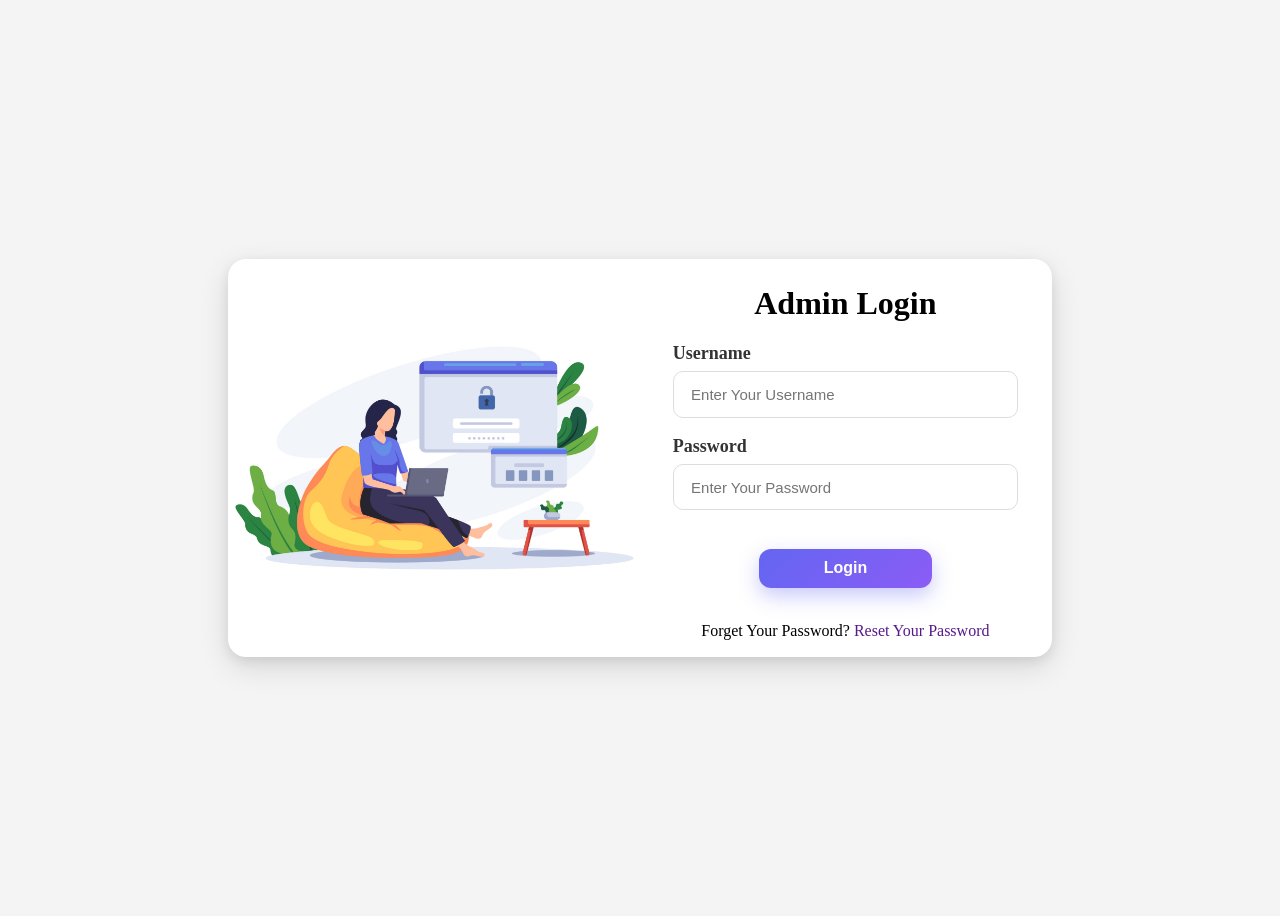
<file: front-end/index.html>
<!DOCTYPE html>
<html lang="en">
<head>
    <meta charset="UTF-8">
    <meta name="viewport" content="width=device-width, initial-scale=1.0">
    <title>E - Library</title>
    <link rel="Stylesheet" href="./css/index.css" />
</head>
<body>
    <div class="main-logincontainer">
        <div class="main-logincontainer-left">
            <img src="./image/login.png" alt="Image"/>
        </div>
        <div class="main-logincontainer-right">
            <h1>Admin Login</h1>
            <form class="main-logincontainer-right-form" id="LoginForm">
                <div class="main-logincontainer-right-form-div">
                    <label>Username</label>
                    <input type="text" placeholder="Enter Your Username" id="username" />
                </div>
                <div class="main-logincontainer-right-form-div">
                    <label>Password</label>
                    <input type="password" placeholder="Enter Your Password" id="password" />
                </div>
            <input type="submit" value="Login" id="button" class="main-logincontainer-right-button"/>
            <p>Forget Your Password? <a href="" class="main-logincontainer-right-resetbutton">Reset Your Password</a></p>
            </form>
            
        </div>
    </div>
</body>
<script src="./js/index.js"></script>
</html>
</file>
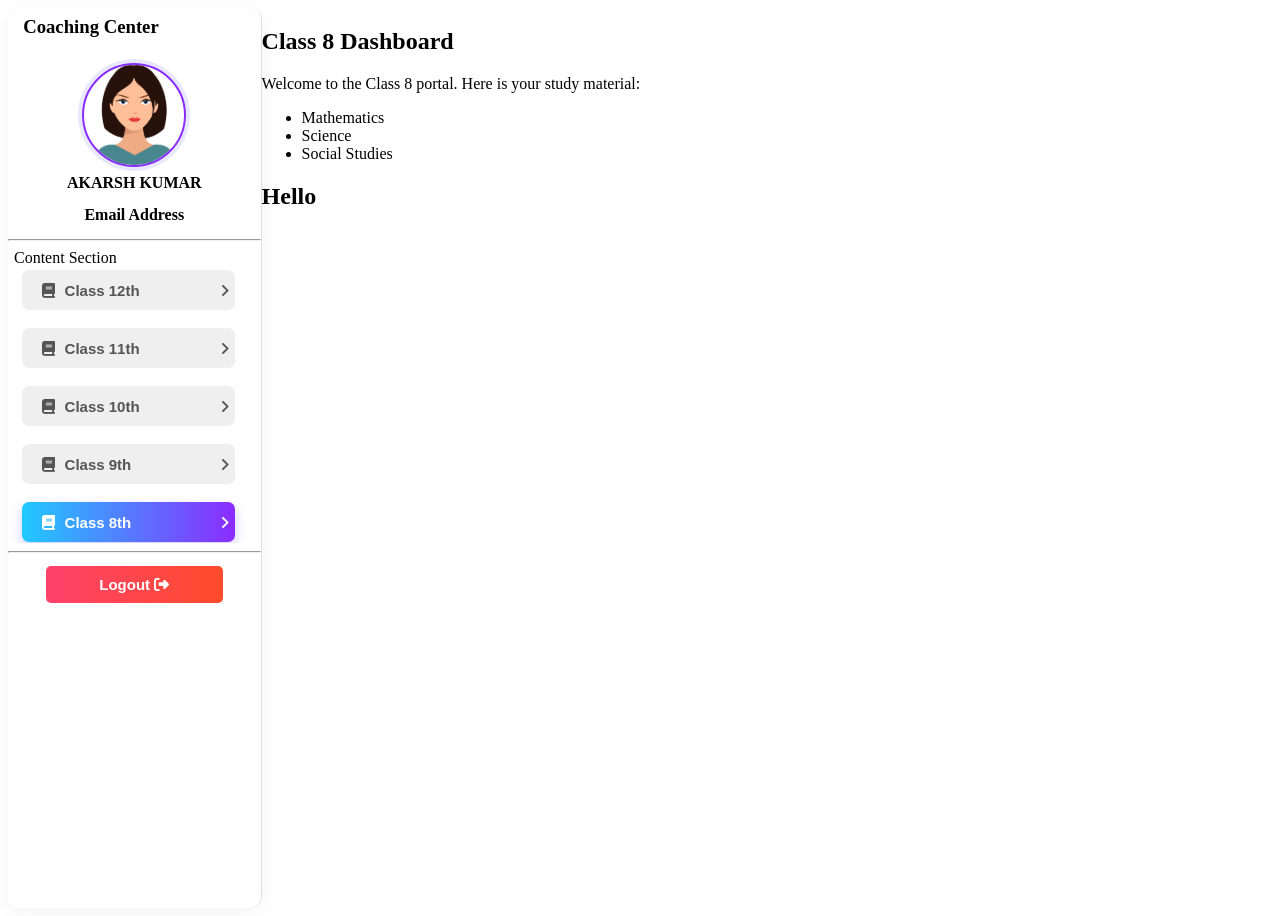
<file: front-end/notes/notes.html>
<!DOCTYPE html>
<html lang="en">

<head>
    <meta charset="UTF-8">
    <meta name="viewport" content="width=device-width, initial-scale=1.0">
    <title>E-Library</title>
    <link rel="Stylesheet" href="notes.css" />
    <link rel="stylesheet" href="https://cdnjs.cloudflare.com/ajax/libs/font-awesome/6.5.2/css/all.min.css">
</head>

<body>
    <section class="dashboardsection">
        <div class="dashboardsection-div">
            <div class="dashboardsection-div-left">
                <h3>Coaching Center</h3>
                <div class="dashboardsection-div-left-profilesection">
                    <div class="dashboardsection-div-left-profile">
                        <div class="dashboardsection-div-left-profile-image">
                            <img src="../image/profile.png" alt="profilepic" />
                        </div>
                        <p>AKARSH KUMAR</p>
                        <p>Email Address</p>
                    </div>

                </div>
                <hr>
                <div class="dashboardsection-div-left-contentsection">
                    <div class="dashboardsection-div-left-content">
                        <p>Content Section</p>
                        <button class="dashboardsection-div-left-contentsection-button" onclick="loadPage('Class12')" data-page="Class12">
                            <i class="fa-solid fa-book"></i>
                            Class 12th
                            <span style="margin-left: auto"><i class="fa-solid fa-angle-right" ></i></span>
                        </button><br>
                            
                        <button class="dashboardsection-div-left-contentsection-button" onclick="loadPage('Class11')" data-page="Class11">
                            <i class="fa-solid fa-book"></i>
                            Class 11th
                            <span style="margin-left: auto"><i class="fa-solid fa-angle-right" ></i></span>
                        </button><br>
                        <button class="dashboardsection-div-left-contentsection-button" onclick="loadPage('Class10')" data-page="Class10">
                            <i class="fa-solid fa-book"></i>
                            Class 10th
                            <span style="margin-left: auto"><i class="fa-solid fa-angle-right" ></i></span>
                        </button><br>
                        <button class="dashboardsection-div-left-contentsection-button" onclick="loadPage('Class9')" data-page="Class9">
                            <i class="fa-solid fa-book"></i>
                            Class 9th
                            <span style="margin-left: auto"><i class="fa-solid fa-angle-right" ></i></span>
                        </button><br>
                        <button class="dashboardsection-div-left-contentsection-button" onclick="loadPage('Class8')" data-page="Class8">
                            <i class="fa-solid fa-book"></i>
                            Class 8th
                            <span style="margin-left: auto"><i class="fa-solid fa-angle-right" ></i></span>
                        </button>
                    </div>
                </div>
                <hr>
                <div class="dashboardsection-div-left-logoutsection">
                <button type="button" class="dashboardsection-div-left-logoutbutton" onclick="Logout()">
                    Logout
                    <i class="fa-solid fa-right-from-bracket"></i>
                    
                </button>
                </div>
            </div>




            <!-- Right Content Section -->
            <div class="dashboardsection-div-right" id="main-content">
                <h1 class="h1">👋Welcome Back!</h1>
                <p class="p">AKARSH KUMAR</p>
            </div>
        </div>
    </section>
</body>

<script src="notes.js"></script>

</html>
</file>
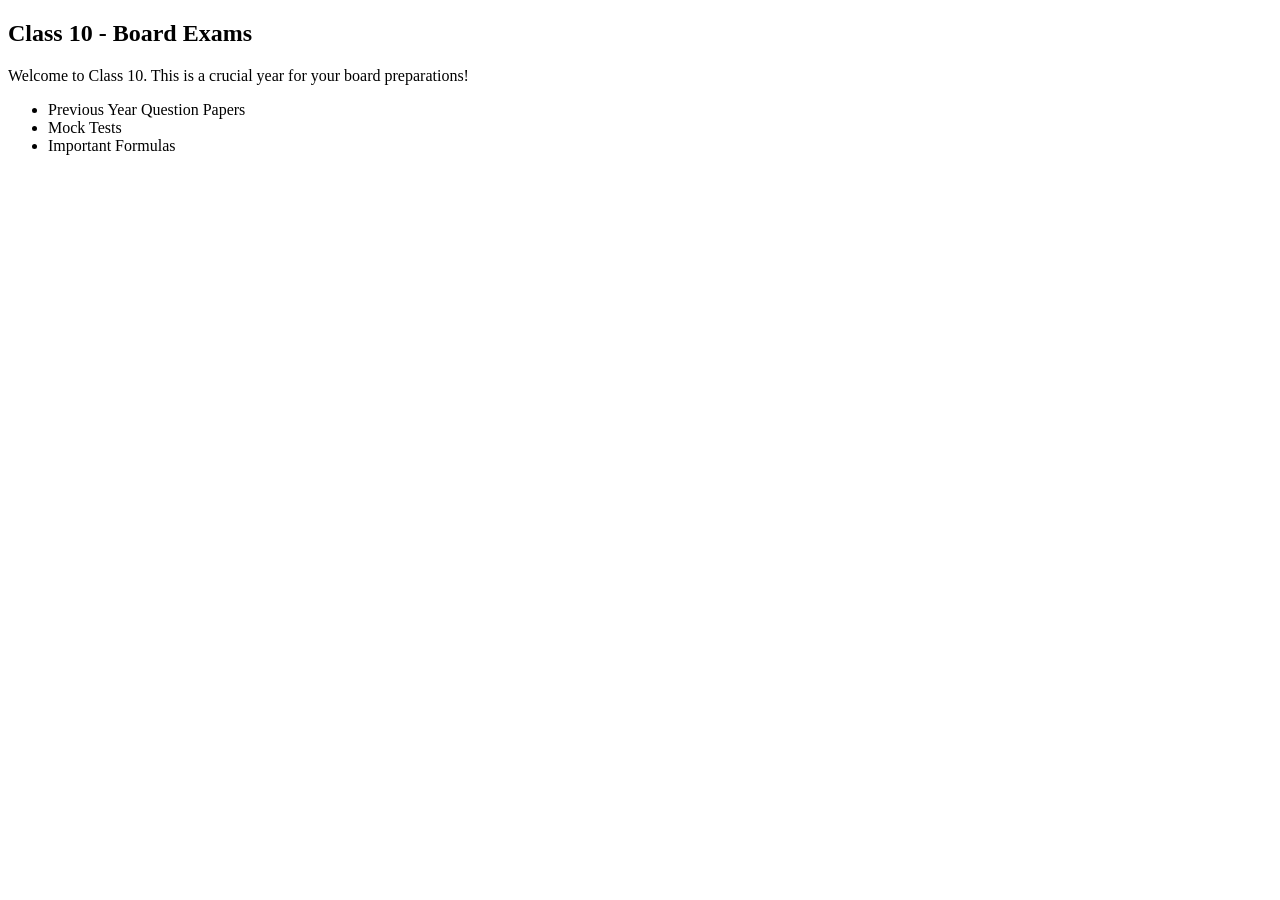
<file: front-end/notes/Classes/Class10.html>
<!DOCTYPE html>
<html lang="en">
<head>
    <meta charset="UTF-8">
    <meta name="viewport" content="width=device-width, initial-scale=1.0">
    <title>Document</title>
</head>
<body>
    <h2>Class 10 - Board Exams</h2>
<p>Welcome to Class 10. This is a crucial year for your board preparations!</p>
<ul>
    <li>Previous Year Question Papers</li>
    <li>Mock Tests</li>
    <li>Important Formulas</li>
</ul>
</body>
</html>
</file>
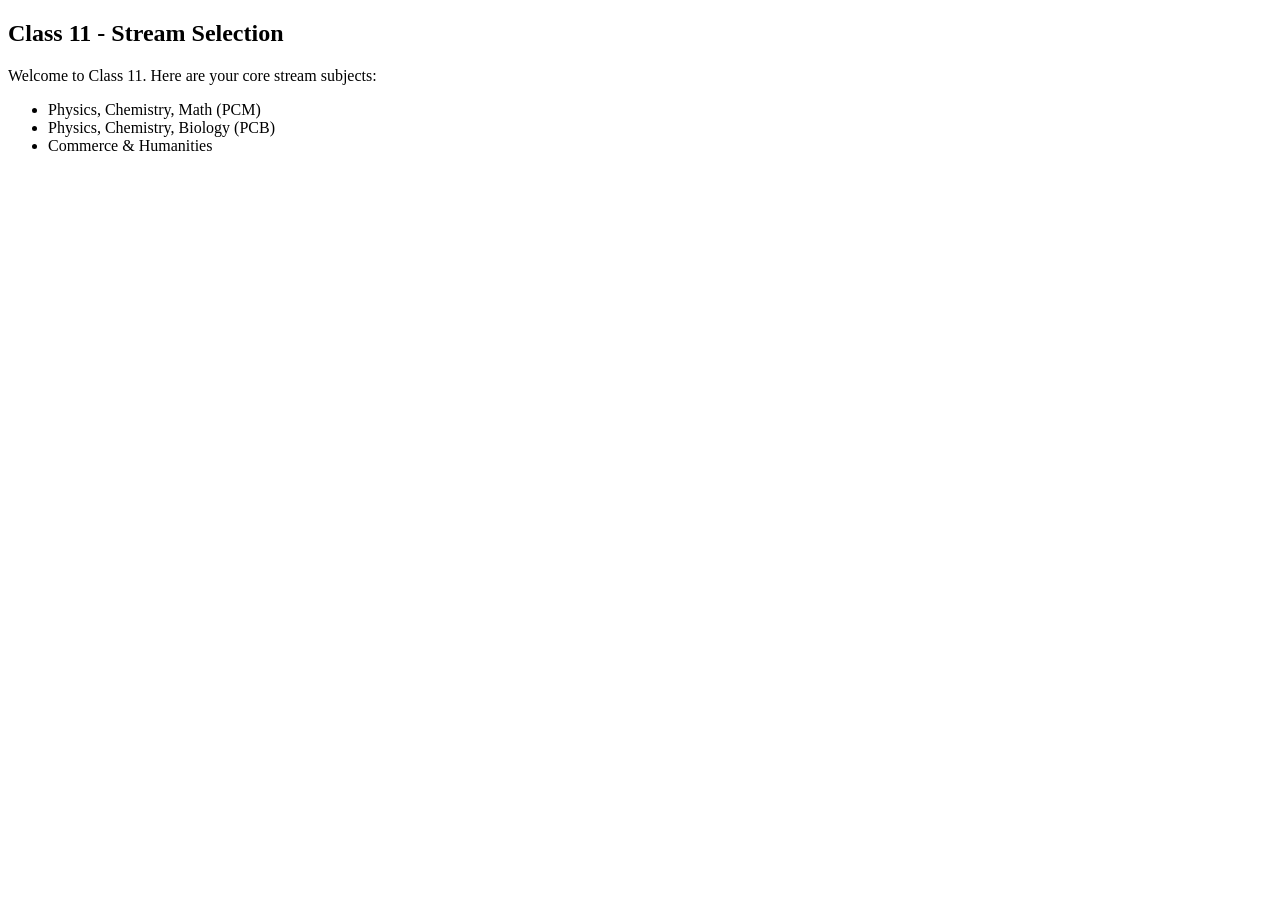
<file: front-end/notes/Classes/Class11.html>
<!DOCTYPE html>
<html lang="en">
<head>
    <meta charset="UTF-8">
    <meta name="viewport" content="width=device-width, initial-scale=1.0">
    <title>Document</title>
</head>
<body>
    <h2>Class 11 - Stream Selection</h2>
<p>Welcome to Class 11. Here are your core stream subjects:</p>
<ul>
    <li>Physics, Chemistry, Math (PCM)</li>
    <li>Physics, Chemistry, Biology (PCB)</li>
    <li>Commerce & Humanities</li>
</ul>
</body>
</html>
</file>
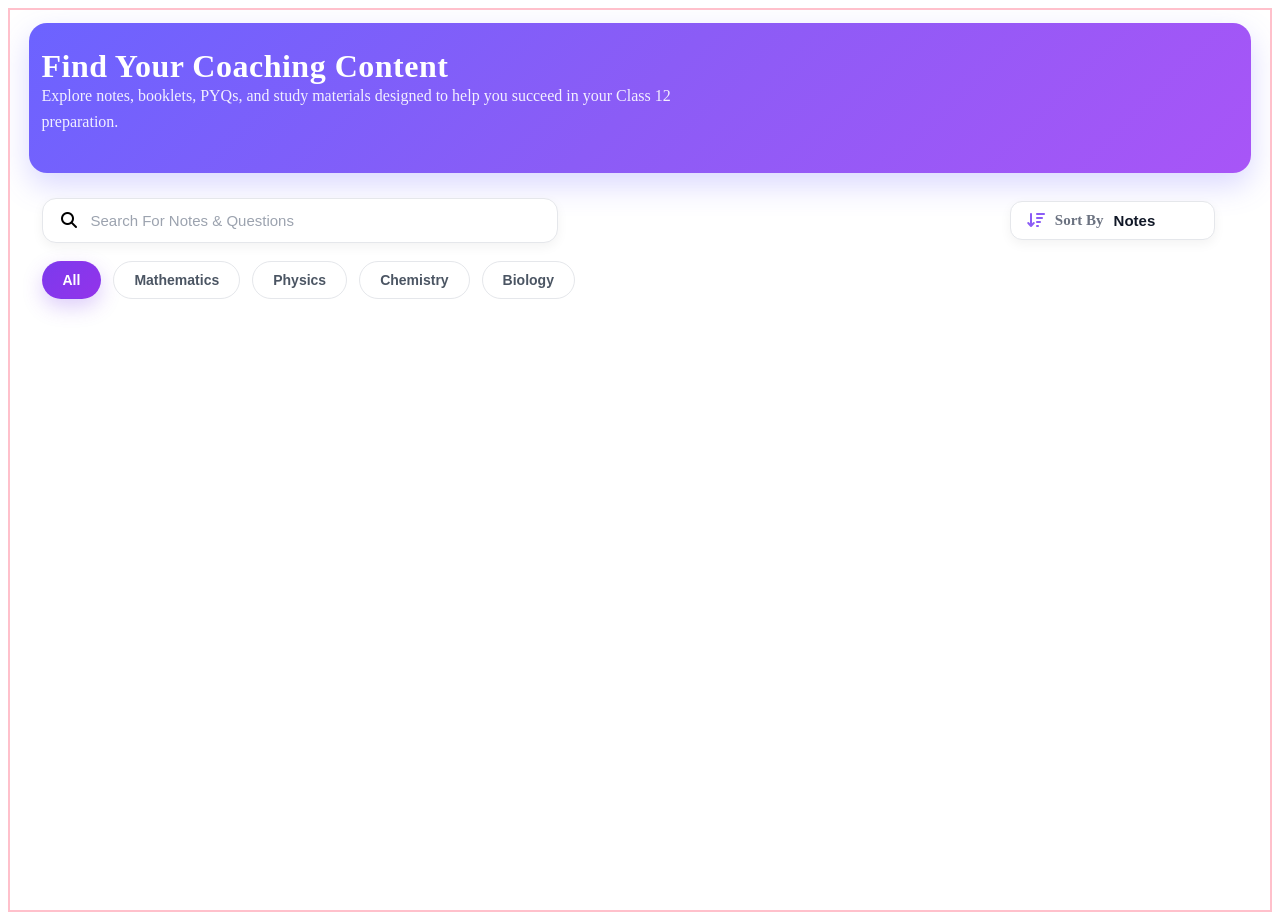
<file: front-end/notes/Classes/Class12.html>
<!DOCTYPE html>
<html lang="en">

<head>
    <meta charset="UTF-8">
    <meta name="viewport" content="width=device-width, initial-scale=1.0">
    <title>Class 12</title>
    <link rel="stylesheet" href="https://cdnjs.cloudflare.com/ajax/libs/font-awesome/6.5.2/css/all.min.css">
</head>

<style>
    .content {
        height: 100vh;
        overflow: scroll;
        border: 2px solid pink;
    }

    .content-mainheader {
        display: flex;
        flex-direction: column;
        align-items: center;
    }

    .content-mainheaderdiv {
        margin-top: 1%;
        margin-bottom: 1%;
        height: 125px;
        border: none;
        border-radius: 18px;
        box-shadow: 0 12px 30px rgba(108, 99, 255, 0.25);
        width: 95%;
        transition: 0.3s;
        padding: 1%;
        line-height: 10px;
        background: linear-gradient(135deg, #6C63FF 0%, #8B5CF6 50%, #A855F7 100%);
        color: white;
        display: flex;
        flex-direction: column;
        justify-content: center;

    }

    .content-mainheaderdiv:hover {
        transform: translateY(-3px);
        box-shadow: 0 18px 40px rgba(108, 99, 255, 0.35);
    }

    .content-mainheaderdiv h1 {
        margin: 0;
        font-size: 32px;
        font-weight: 700;
        letter-spacing: .5px;
    }

    .content-mainheaderdiv p {
        margin-top: 12px;
        margin-bottom: 0;
        font-size: 16px;
        color: rgba(255, 255, 255, .9);
        line-height: 1.6;
        max-width: 700px;
    }

    .content-mainsearchdiv {
        /* border: 2px solid salmon; */
        width: 95%;

        margin-top: 1%;
        display: flex;
        align-items: center;
    }

    .content-mainsearchdivcontainer {
        width: 40%;
        display: flex;
        align-items: center;
        gap: 12px;

        padding: 12px 18px;
        background: #fff;

        border: 1.5px solid #e5e7eb;
        border-radius: 14px;

        box-shadow: 0 4px 12px rgba(0, 0, 0, .05);
        transition: all .3s ease;
    }

    .content-mainsearchdivcontainer:hover {
        border-color: #c4b5fd;
        box-shadow: 0 8px 20px rgba(139, 92, 246, .12);
    }

    .content-mainsearchdivcontainer:focus-within {
        border-color: #8b5cf6;
        box-shadow: 0 0 0 4px rgba(139, 92, 246, .15);
    }

    .search-icon {
        color: #8b5cf6;
        font-size: 17px;
    }

    .content-search-input {
        flex: 1;
        border: none;
        outline: none;
        background: transparent;

        font-size: 15px;
        color: #111827;
        font-weight: 500;
    }

    .content-search-input::placeholder {
        color: #9ca3af;
    }

    .content-mainsearchdiv-filter {
        display: flex;
        align-items: center;
        gap: 10px;

        padding: 10px 16px;
        margin-left: auto;
        margin-right: 2%;

        background: #fff;
        border: 1px solid #e5e7eb;
        border-radius: 12px;

        box-shadow: 0 4px 12px rgba(0, 0, 0, 0.05);
        transition: all .25s ease;
    }

    .content-mainsearchdiv-filter:hover {
        border-color: #8b5cf6;
        box-shadow: 0 8px 20px rgba(139, 92, 246, .15);
    }

    .content-mainsearchdiv-filter i {
        color: #8b5cf6;
        font-size: 16px;
    }

    .content-mainsearchdiv-filter label {
        font-size: 15px;
        font-weight: 600;
        color: #6b7280;
    }

    .content-mainsearchdiv-filter select {
        border: none;
        outline: none;
        background: transparent;

        font-size: 15px;
        font-weight: 600;
        color: #111827;

        cursor: pointer;
        appearance: none;
        padding-right: 10px;
    }

    .content-mainchipsdiv {
        /* border: 2px solid greenyellow; */
        width: 95%;
        margin-top: 1%;
        display: flex;
        gap: 10px;
    }

    .content-mainchipsdiv {
        width: 95%;
        margin-top: 18px;
        display: flex;
        flex-wrap: wrap;
        gap: 12px;
    }

    .content-mainchipsdiv-chips {
        padding: 10px 20px;
        border: 1px solid #e5e7eb;
        border-radius: 999px;
        margin-bottom: 2%;
        background: #ffffff;
        color: #4b5563;

        font-size: 14px;
        font-weight: 600;

        cursor: pointer;
        transition: all 0.3s ease;

        display: flex;
        align-items: center;
        justify-content: center;
    }

    .content-mainchipsdiv-chips:hover {
        background: #f5f3ff;
        border-color: #8b5cf6;
        color: #8b5cf6;
        transform: translateY(-2px);
    }

    .content-mainchipsdiv-chips:active {
        transform: scale(0.96);
    }

    .content-mainchipsdiv-chips.active {
        background: linear-gradient(135deg, #7c3aed, #9333ea);
        color: #fff;
        border-color: transparent;
        box-shadow: 0 8px 20px rgba(124, 58, 237, .25);
    }

    #pdf-list {
        display: flex;
        flex-wrap: wrap;
        justify-content: space-around;
        gap: 10px;
    }

    .pdf-card {
        /* margin: 2%; */
        width: 300px;
        border: 1px solid #ddd;
        border-radius: 12px;
        overflow: hidden;
        background: white;
        display: flex;
        flex-direction: column;
    }

    .pdf-info {
        display: flex;
        padding: 15px;
        gap: 10px;
    }

    .pdf-icon {
        background: red;
        color: white;
        padding: 10px;
        height: fit-content;
        border-radius: 5px;
    }

    .pdf-title {
        font-weight: bold;
    }

    .pdf-meta {
        color: gray;
        font-size: 14px;
    }

    .pdf-actions {
        display: flex;
        justify-content: space-around;
        margin-top: auto;
        /* border: 2px solid gray; */
        padding: 15px;
    }

    .action-btn {
        text-decoration: none;
        padding: 8px 12px;
        background: #333;
        color: white;
        border-radius: 5px;
    }
</style>

<body>
    <section class="content">
        <div class="content-mainheader">
            <div class="content-mainheaderdiv">

                <h1>Find Your Coaching Content</h1>
                <p>Explore notes, booklets, PYQs, and study materials designed
                    to help you succeed in your Class 12 preparation.</p>
            </div>

            <!-- Search Container -->
            <div class="content-mainsearchdiv">
                <div class="content-mainsearchdivcontainer">
                    <i class="fa-solid fa-magnifying-glass"></i>
                    <input type="text" placeholder="Search For Notes & Questions" class="content-search-input" />

                </div>
                <div class="content-mainsearchdiv-filter">
                    <i class="fa-solid fa-arrow-down-wide-short"></i>

                    <label for="sort">Sort By</label>

                    <select id="sort">
                        <option>Notes</option>
                        <option>Booklet</option>
                        <option>Questions</option>
                    </select>
                </div>
            </div>

            <!-- Chips -->
            <div class="content-mainchipsdiv">
                <button class="content-mainchipsdiv-chips active">All</button>
                <button class="content-mainchipsdiv-chips">Mathematics</button>
                <button class="content-mainchipsdiv-chips">Physics</button>
                <button class="content-mainchipsdiv-chips">Chemistry</button>
                <button class="content-mainchipsdiv-chips">Biology</button>
            </div>
        </div>
        <!-- Content -->

        <div id="pdf-list"></div>

    </section>
</body>

</html>
</file>
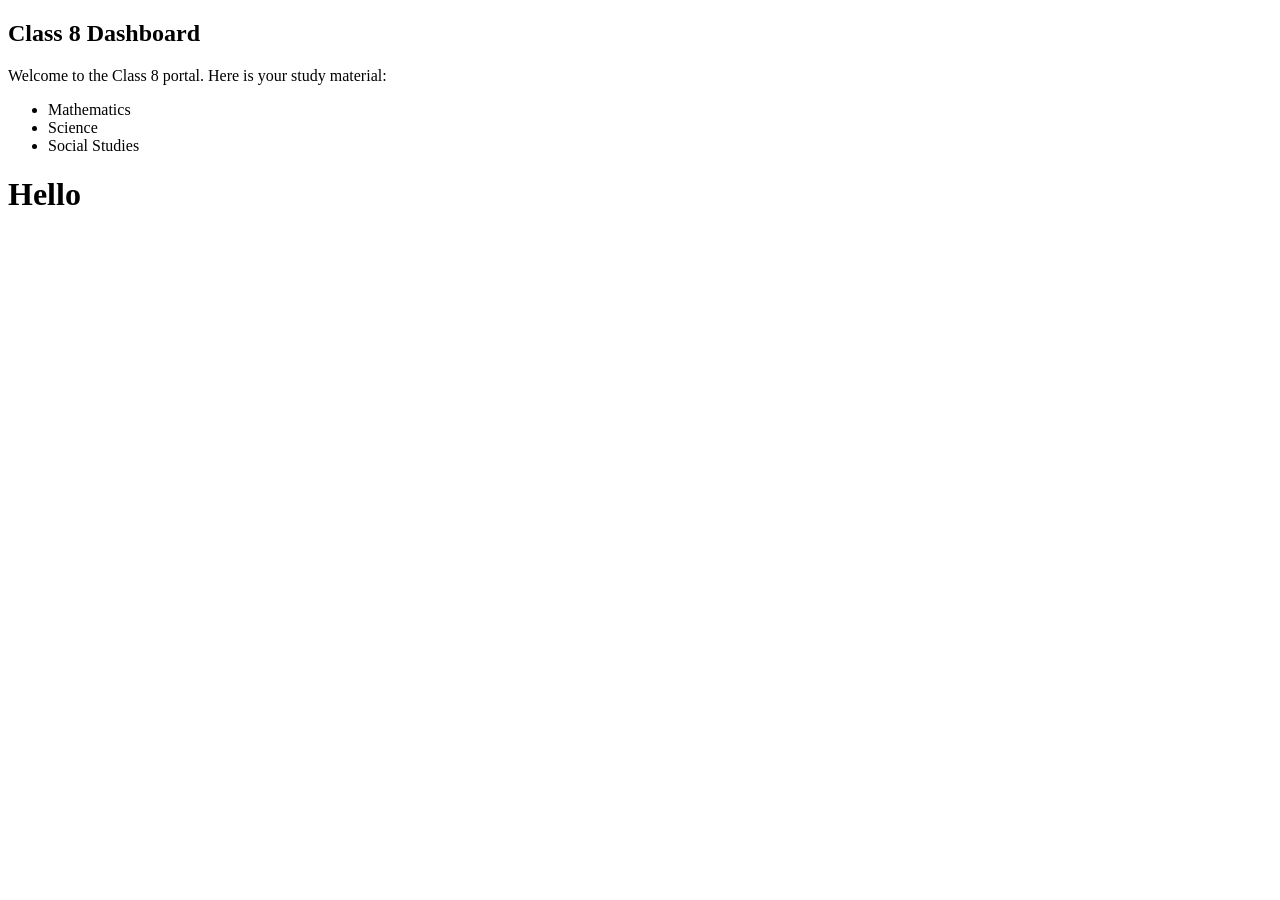
<file: front-end/notes/Classes/Class8.html>
<!DOCTYPE html>
<html lang="en">
<head>
    <meta charset="UTF-8">
    <meta name="viewport" content="width=device-width, initial-scale=1.0">
    <title>Document</title>
</head>



<body>
    <h2>Class 8 Dashboard</h2>
<p>Welcome to the Class 8 portal. Here is your study material:</p>
<ul>
    <li>Mathematics</li>
    <li>Science</li>
    <li>Social Studies</li>
</ul>
<h1>Hello</h1>
</body>
</html>
</file>
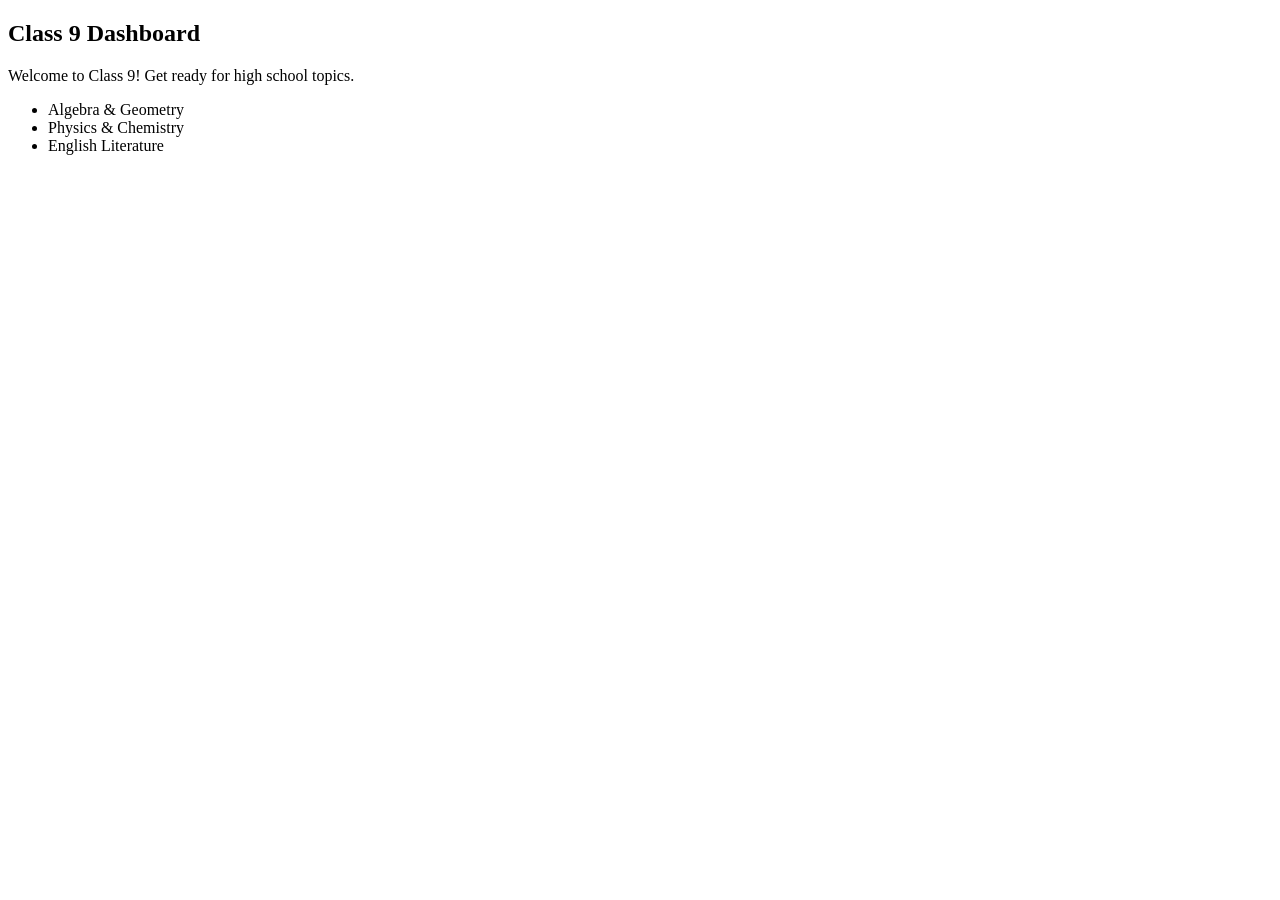
<file: front-end/notes/Classes/Class9.html>
<!DOCTYPE html>
<html lang="en">
<head>
    <meta charset="UTF-8">
    <meta name="viewport" content="width=device-width, initial-scale=1.0">
    <title>Document</title>
</head>
<body>
    <h2>Class 9 Dashboard</h2>
<p>Welcome to Class 9! Get ready for high school topics.</p>
<ul>
    <li>Algebra & Geometry</li>
    <li>Physics & Chemistry</li>
    <li>English Literature</li>
</ul>
</body>
</html>
</file>
<file: front-end/css/index.css>
body{
    background-color: #f4f4f4;
    display: flex;
    justify-content: center;
    align-items: center;
    height: 100vh;
    
}

.main-logincontainer{
    /* border: 2px solid green; */
    width: 65%;
    
    display: flex;
    
    background-color: white;
     box-shadow:
        0 10px 30px rgba(0, 0, 0, 0.12),
        0 4px 12px rgba(0, 0, 0, 0.08);

    border: 1px solid rgba(255,255,255,0.3);
    border-radius: 18px;
    overflow: hidden;
}
.main-logincontainer-left{
    /* border: 2px solid red; */
    flex: 1;
}
.main-logincontainer-left img{
    width: 100%;
    height: 100%;
    object-fit: cover;
}
.main-logincontainer-right{
    /* border: 2px solid palevioletred; */
    flex: 1;
}
.main-logincontainer-right h1{
    text-align: center;
    margin-top: 6%;
}
.main-logincontainer-right-form{
    
    display: flex;
    flex-direction: column;
    gap: 18px;
    margin: 0% 8%;
}
.main-logincontainer-right-form-div{
    display: flex;
    flex-direction: column;
}
.main-logincontainer-right-form-div label{
    margin-bottom: 2%;
    font-weight: 600;
    font-size: large;
    color: #333;
}
.main-logincontainer-right-form-div input{
    padding: 4% 5%;
    border: 1px solid #ddd;
    border-radius: 10px;
    font-size: 15px;
    outline: none;
    transition: 0.3s;
}
.main-logincontainer-right-form-div input:focus{
    border-color:#6366f1;
    box-shadow:0 0 0 4px rgba(99,102,241,0.15);
}
.main-logincontainer-right-button{
    margin: 6% 25% 0% 25%;
    background: linear-gradient(135deg, #6366f1, #8b5cf6);
    color: white;
    border: none;
    /* margin-top: 25px;
    margin-left: 30%; */
    padding: 3% 15%;
    font-size: 16px;
    font-weight: 600;
    border-radius: 12px;
    cursor: pointer;
    
    /* Shadow */
    box-shadow: 0 8px 20px rgba(99, 102, 241, 0.35);
    
    /* Animation */
    transition: all 0.3s ease;
}
.main-logincontainer-right-button:hover{
    transform: translateY(-3px);
    box-shadow: 0 12px 28px rgba(99, 102, 241, 0.45);
    background: linear-gradient(135deg, #4f46e5, #7c3aed);
}
.main-logincontainer-right-button:active{
    transform: translateY(1px);
    box-shadow: 0 12px 28px rgba(99, 102, 241, 0.03);
}
.main-logincontainer-right p{
    text-align: center;
}

.main-logincontainer-right-resetbutton{
    text-decoration: none;
    
}
</file>
<file: front-end/notes/notes.css>
body{
    background-color: white;
}
.dashboardsection{
    border: none;
}
.dashboardsection-div{
    /* border: 2px solid violet; */
    display: flex;
    width: 100%;
    height: 100vh;
}
.dashboardsection-div-left{
    /* border: 2px solid red; */
    width: 20%;
    border: none;
    border-radius: 12px;
    border-right: 1px solid #e0e0e0;
    box-shadow: 0 4px 20px rgba(0, 0, 0, 0.05); /* A soft shadow for depth */
    overflow: hidden;
}
.dashboardsection-div-left h3{
    margin-left: 6%;
    line-height: 0%;
}
.dashboardsection-div-left-profilesection{
    /* border: 2px solid gray; */
    display: flex;
    flex-direction: column;
    align-items: center;
    /* height: 30%; */
    justify-content: center;
    
    
}
.dashboardsection-div-left-profile{
    
    width: 100%;
    height: 100%;
    background-color: white;
    

    /* border: 1px solid rgba(255,255,255,0.3); */
    
    overflow: hidden;
    display: flex;
    flex-direction: column;
    align-items: center;
    
}
.dashboardsection-div-left-profile-image{
    margin-top: 7%;
    width: 100px;
    height: 100px;
    border: 2px solid #8b2cff;
    box-shadow:0 0 0 4px rgba(99,102,241,0.15);
    border-radius: 50%;
    overflow: hidden;
}
.dashboardsection-div-left-profile img{
    width: 100%;
    height: 100%;
    object-fit:contain;
    
}
.dashboardsection-div-left-profile p{
    line-height: 0%;
    font-weight: 600;
}

.dashboardsection-div-left-contentsection{
    /* border: 2px solid seagreen; */
    /* height: 45%% */
    overflow: hidden;
    display: flex;
    align-items: center;
    justify-content: center;
    
}
.dashboardsection-div-left-content{
    width: 100%;
    background-color: white;
    

    border: 1px solid rgba(255,255,255,0.3);
    /* border-radius: 18px; */
}

.dashboardsection-div-left-contentsection p{
    line-height: 0%;
    margin: 3% 0% 5% 2%;
}

.dashboardsection-div-left-contentsection-button{
    width: 85%;
    height: 40px;
    gap: 10px;
    margin-bottom: 0%;
    padding-left: 8%;
    /* text-align: left; */
    color: #555;
    margin-left: 5%;
    cursor: pointer;
    border: none;
    border-radius: 7px;
    font-size: 15px;
    font-weight: 600;
    transition: 0.3s;
    display: flex;
    align-items: center;
    
}
.dashboardsection-div-left-contentsection-button:hover{
    background: #f2f2ff;
}
.dashboardsection-div-left-contentsection-button.active {
    background: linear-gradient(
        90deg,
        #20c9ff,
        #8b2cff
    );

    color: white;
    font-weight: 600;

    box-shadow: 0 5px 12px rgba(100,80,255,0.3);
}


.dashboardsection-div-left-logoutsection{
    /* border: 2px solid gold; */
    margin-top: 5%;
    display: flex;
    justify-content: center;
    /* align-items: center; */
}

.dashboardsection-div-left-logoutbutton{
    padding: 4%;
    width: 70%;
    transition: 0.3s;
    border-radius: 5px;
    border: none;
    background: linear-gradient(to right, #ff416c, #ff4b2b);
    font-size: 15px;
    font-weight: 600;
    color: white;
    cursor: pointer;
    /* margin-left: 20%; */
    
}
.dashboardsection-div-left-logoutbutton:hover{
    transform: translateY(-3px);
    box-shadow: 0 12px 28px rgba(99, 102, 241, 0.45);
    background: linear-gradient(to right, #ff416c, #ff4b2b);
}
.dashboardsection-div-left-logoutbutton:active{
    transform: translateY(1px);
    box-shadow: 0 12px 28px rgba(99, 102, 241, 0.03);
}

.dashboardsection-div-right{
    /* border: 2px solid green; */
    width: 80%;
    border: none;
    /* display: flex; */
    /* flex-direction: column; */
    /* line-height: 0%; */
    /* justify-content: center; */
    /* align-items: center; */
}
.h1{
    font-size: 500%;
    margin-top: 15%;
    margin-left: 20%;
}
.p{
    font-size: 300%;
    margin-left: 35%;
}
</file>
